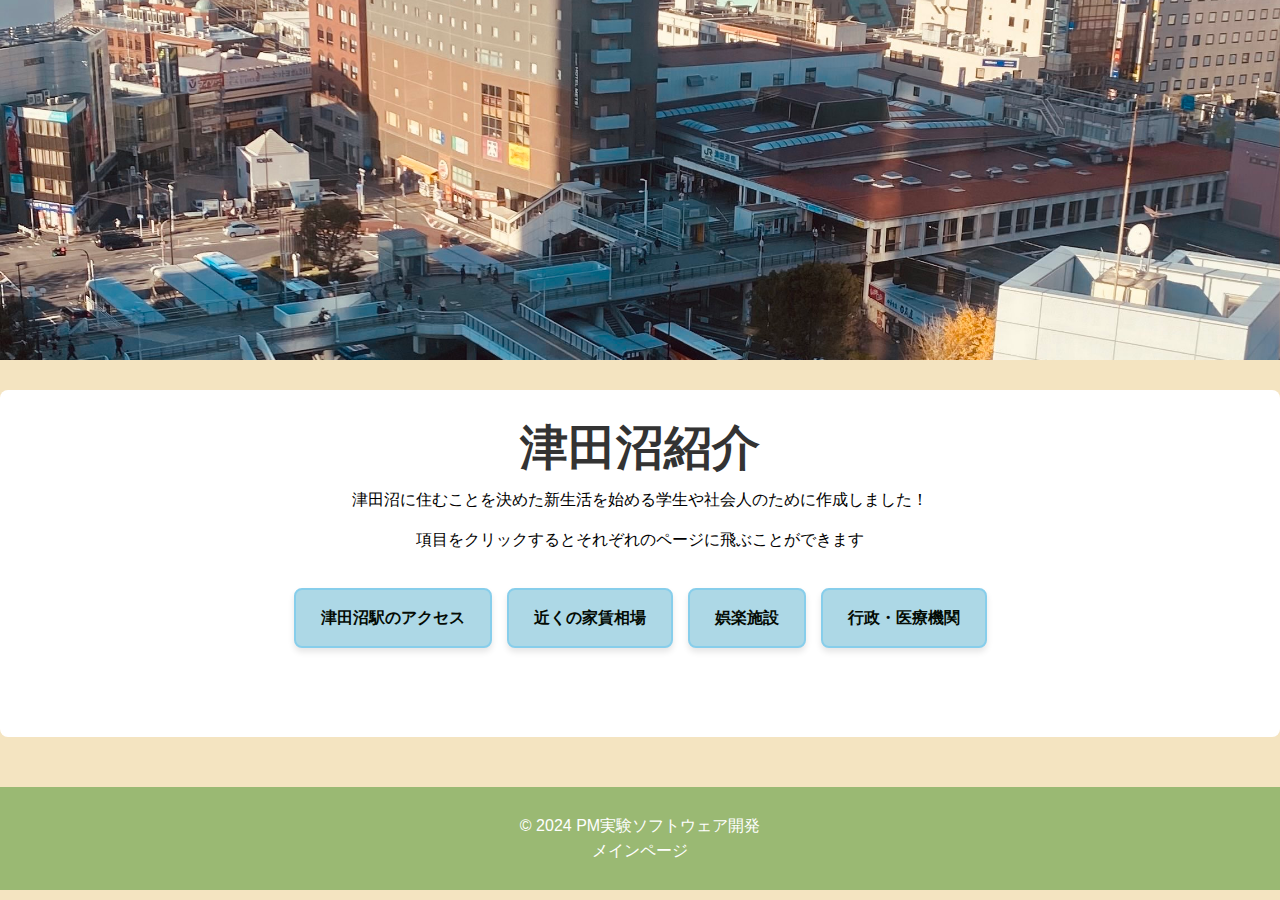
<file: htdocs/index.html>
<!DOCTYPE html>
<html lang="ja">

<head>
    <meta charset="UTF-8">
    <title>PM実験用ページ 下田A</title>

    <link rel="stylesheet" href="index.css">

</head>

<body>
    <div class="main-image">
        <img src="景色.jpg" alt="津田沼の景色">
    </div>
    <div class="container">
        <h1>津田沼紹介</h1>
        <p>津田沼に住むことを決めた新生活を始める学生や社会人のために作成しました！
        </p>
        <p>項目をクリックするとそれぞれのページに飛ぶことができます</p>
        <div class="link-buttons">
            <a href="tudanumaeki_2.html" class="button">津田沼駅のアクセス</a>
            <a href="yatin.html" class="button">近くの家賃相場</a>
            <a href="goraku.html" class="button">娯楽施設</a>
            <a href="ss.html" class="button">行政・医療機関</a>
        </div>
    </div>
    <footer>
        <p>&copy; 2024 PM実験ソフトウェア開発 <br>メインページ</p>
    </footer>
</body>

</html>
</file>
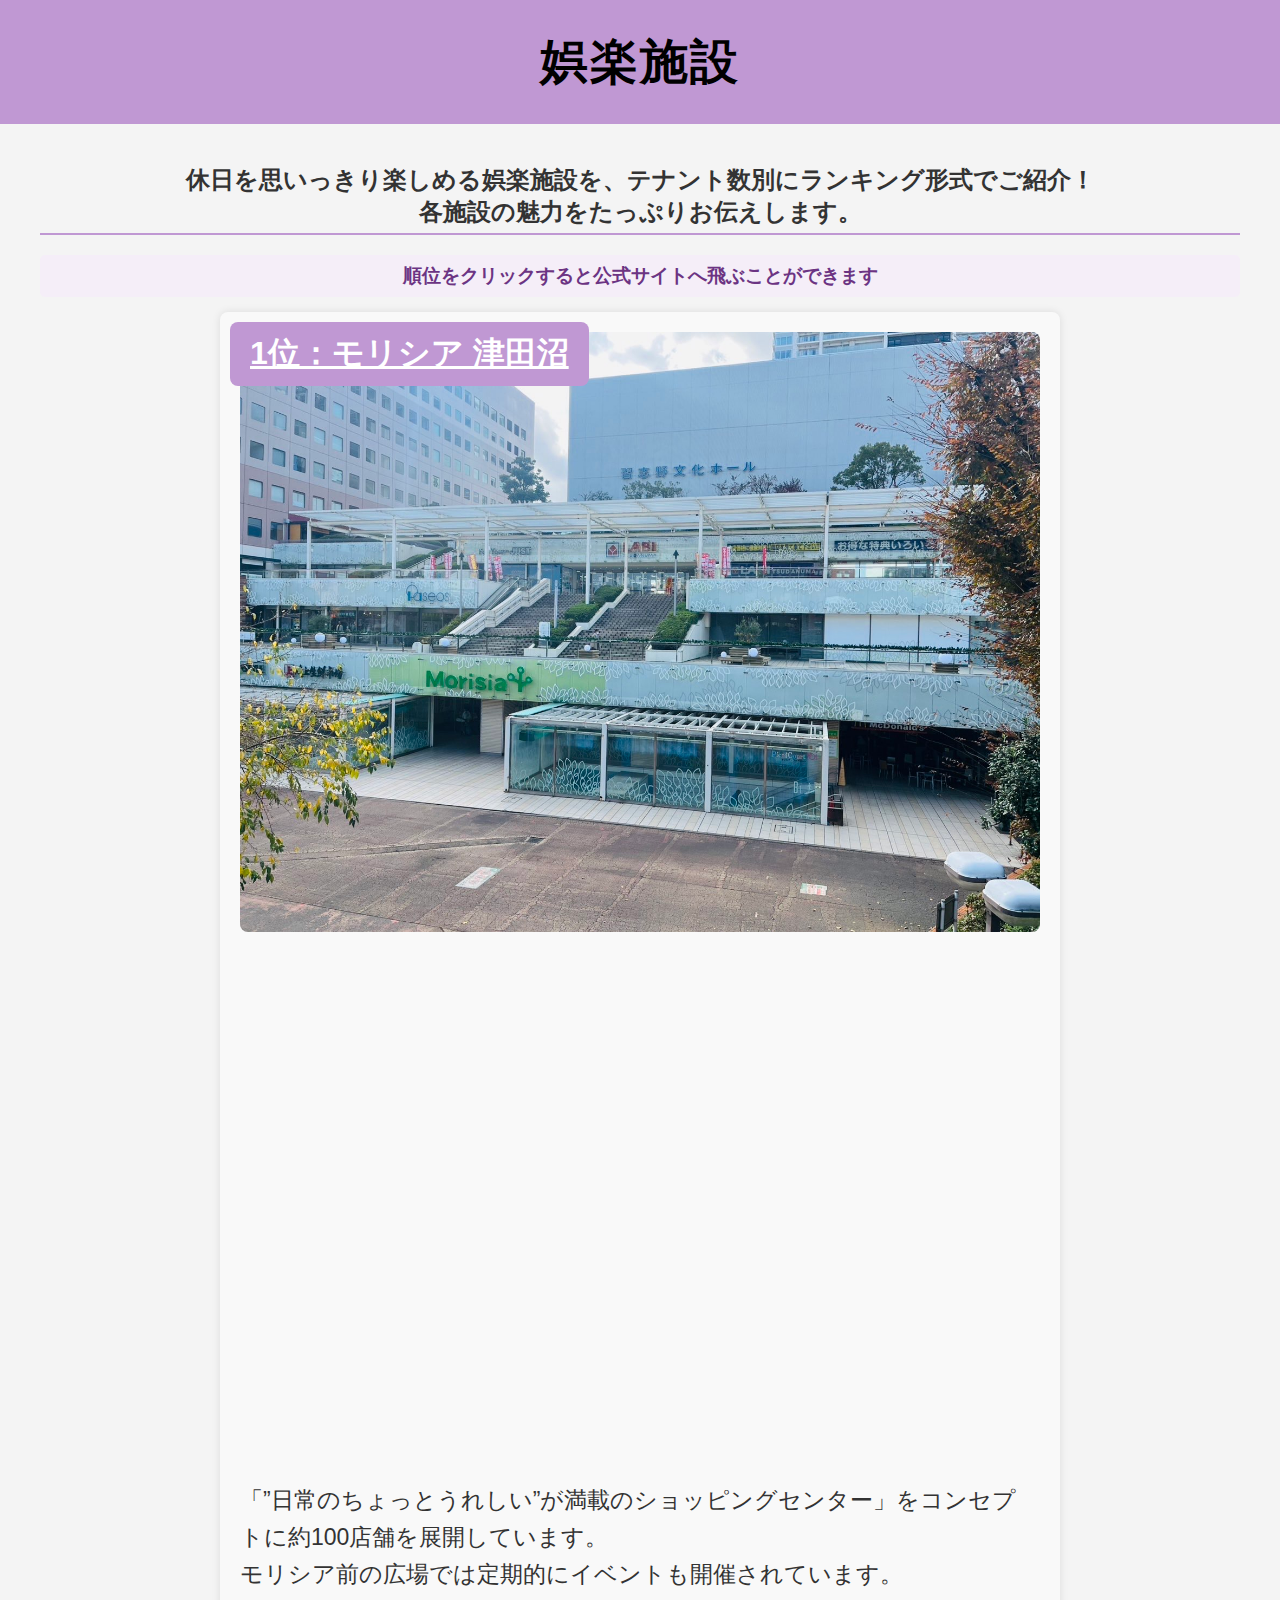
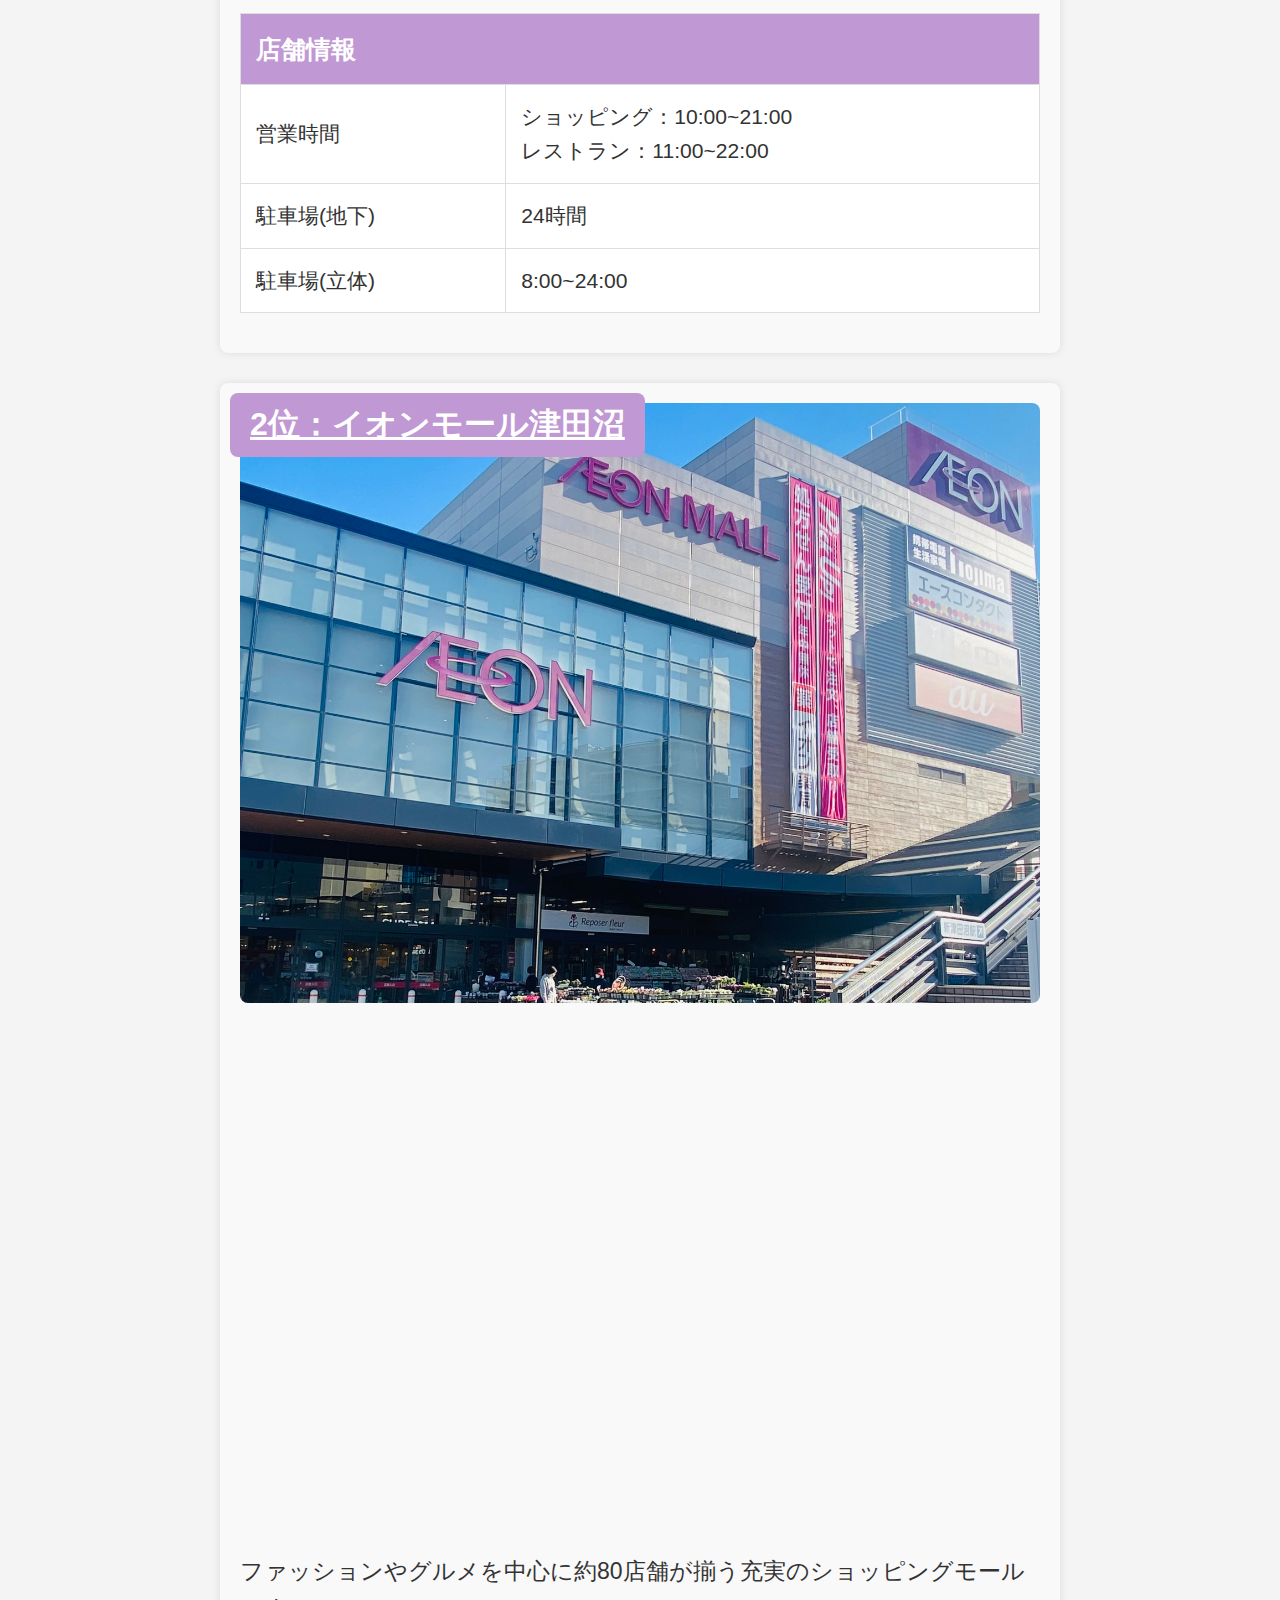
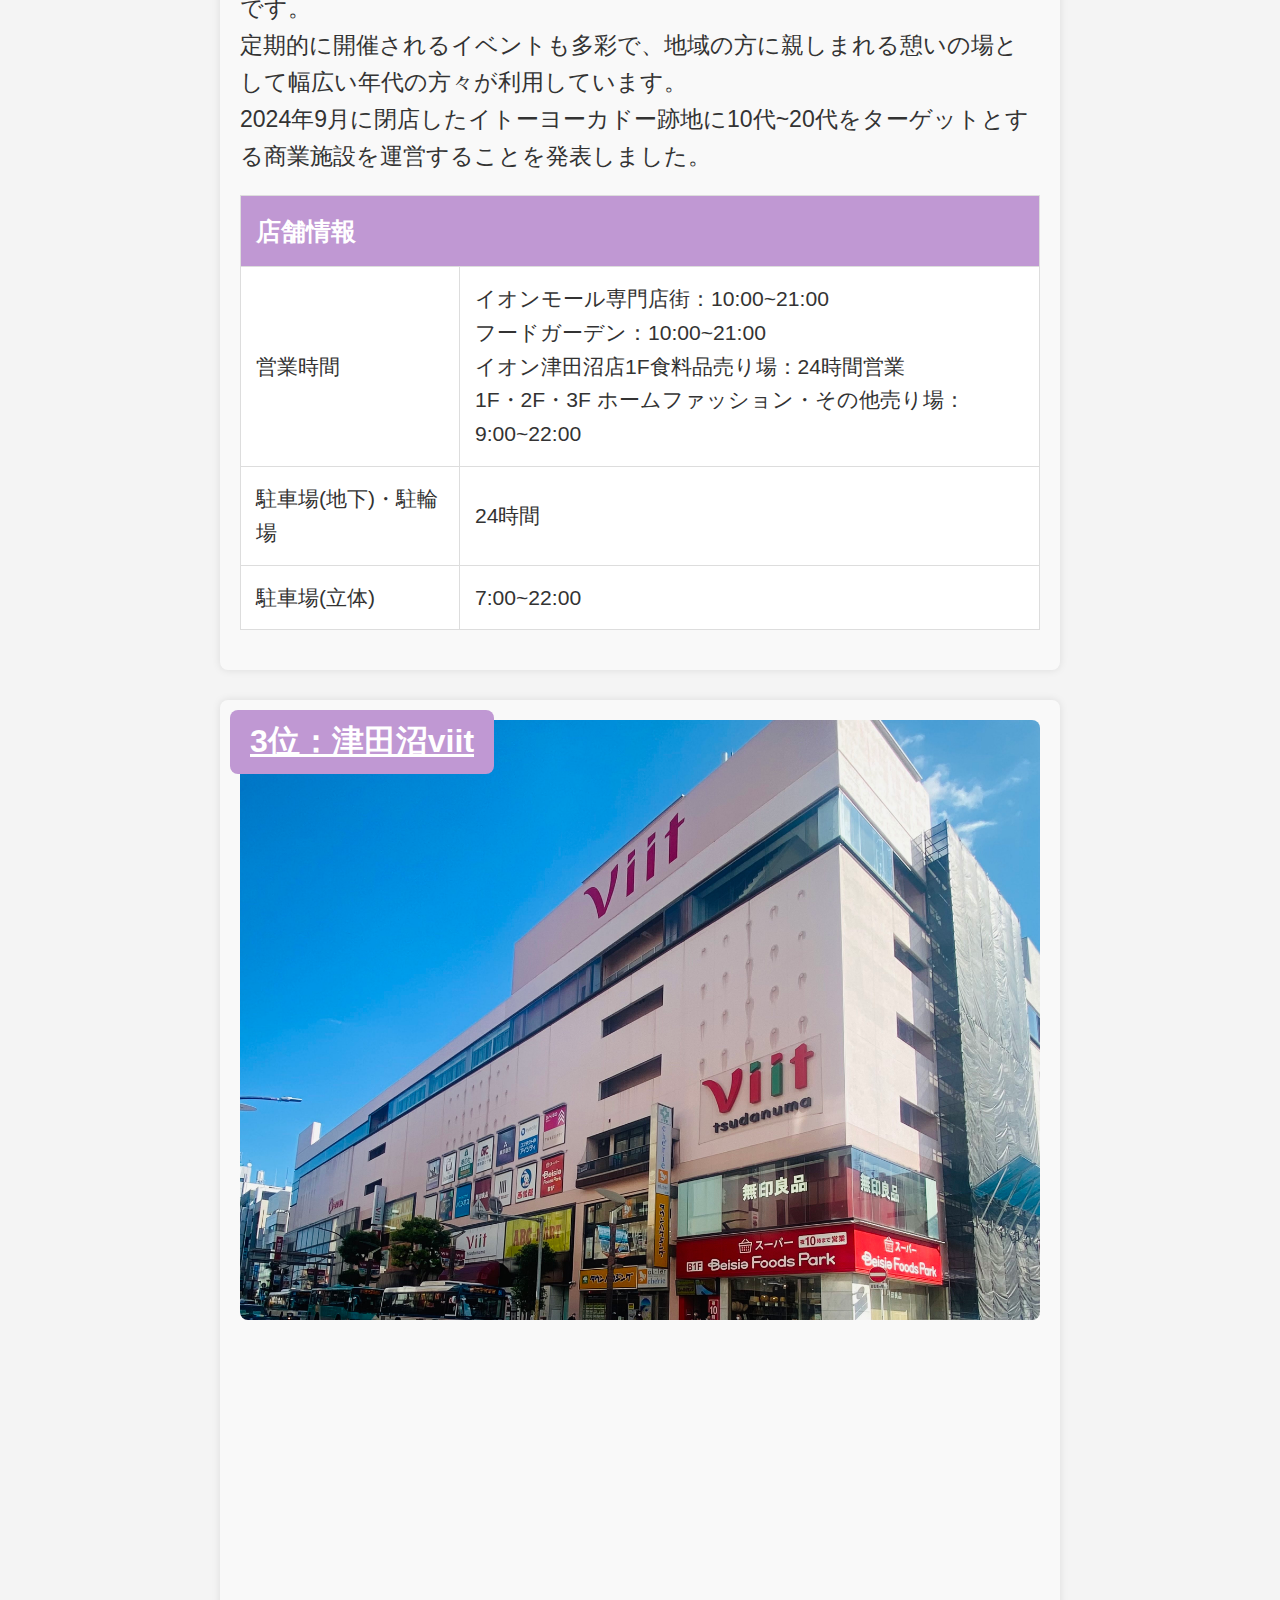
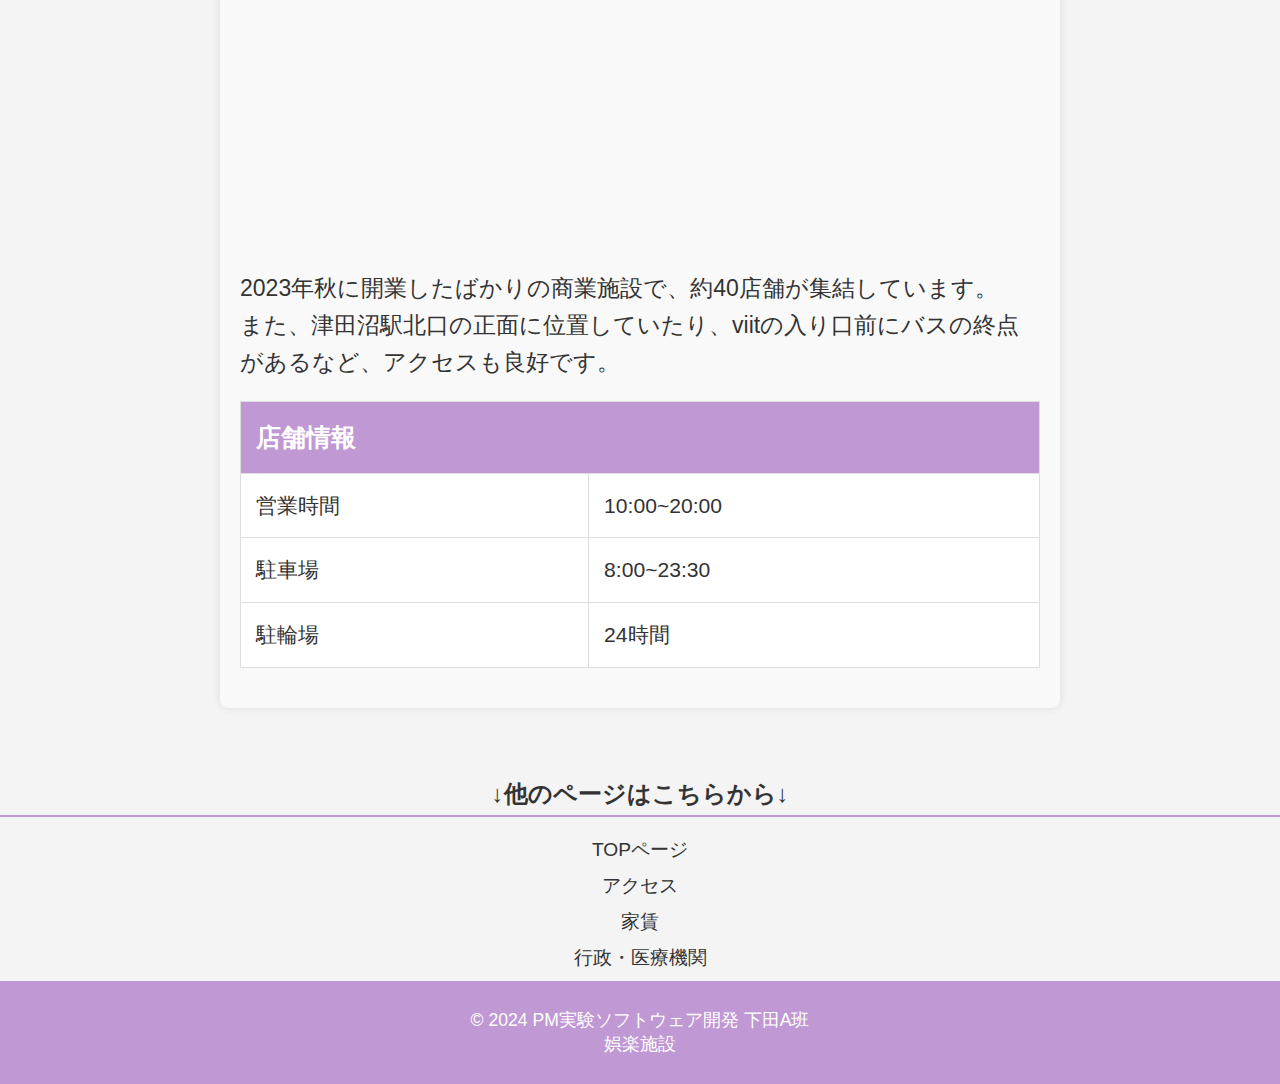
<file: htdocs/goraku.html>
<!DOCTYPE html>
<html lang="ja">

<head>
    <meta charset="UTF-8">
    <meta name="viewport" content="width=device-width, initial-scale=1.0">
    <title>娯楽施設</title>
    <link rel="stylesheet" href="goraku.css"> <!-- 外部CSSファイル -->
</head>

<body>
    <header>
        <h1 class="title">娯楽施設</h1> <!-- タイトル -->
    </header>
    <main>
        <section id="description">
            <h2>休日を思いっきり楽しめる娯楽施設を、テナント数別にランキング形式でご紹介！<br>各施設の魅力をたっぷりお伝えします。</h2>
            <p class="jump-info">順位をクリックすると公式サイトへ飛ぶことができます</p>
            <ul>
                <li>
                    <div class="ranking-item">
                        <a href="https://morisia.com/" target="_blank" class="rank">1位：モリシア 津田沼</a>
                        <img src="morisia.jpg" alt="モリシア" width="600" height="500">
                        <iframe
                            src="https://www.google.com/maps/embed?pb=!1m18!1m12!1m3!1d3240.487401063292!2d140.01646357632708!3d35.689621772584694!2m3!1f0!2f0!3f0!3m2!1i1024!2i768!4f13.1!3m3!1m2!1s0x6022813d496f45b9%3A0x8db2fcd741140f12!2z44Oi44Oq44K344Ki5rSl55Sw5rK8!5e0!3m2!1sja!2sjp!4v1729471284461!5m2!1sja!2sjp"
                            width="500" height="600" style="border:0;" allowfullscreen=""
                            referrerpolicy="no-referrer-when-downgrade"></iframe>
                        <div class="ranking-text">
                            <p>「”日常のちょっとうれしい”が満載のショッピングセンター」をコンセプトに約100店舗を展開しています。<br>モリシア前の広場では定期的にイベントも開催されています。</p>
                            <table class="store-info">
                                <thead>
                                    <tr>
                                        <th colspan="2">店舗情報</th>
                                    </tr>
                                </thead>
                                <tbody>
                                    <tr>
                                        <td>営業時間</td>
                                        <td>ショッピング：10:00~21:00<br>レストラン：11:00~22:00</td>
                                    </tr>
                                    <tr>
                                        <td>駐車場(地下)</td>
                                        <td>24時間</td>
                                    </tr>
                                    <tr>
                                        <td>駐車場(立体)</td>
                                        <td>8:00~24:00</td>
                                    </tr>
                                </tbody>
                            </table>

                        </div>
                    </div>
                </li>
                <li>
                    <div class="ranking-item">
                        <a href="https://www.aeon.jp/sc/tsudanuma/" target="_blank" class="rank">2位：イオンモール津田沼</a>
                        <img src="イオン.jpg" alt="イオン写真" width="600" height="500">
                        <iframe
                            src="https://www.google.com/maps/embed?pb=!1m18!1m12!1m3!1d3240.4607489487844!2d140.02500003077472!3d35.69027782068817!2m3!1f0!2f0!3f0!3m2!1i1024!2i768!4f13.1!3m3!1m2!1s0x60228024332470a5%3A0xe24f6d48be58cc73!2z44Kk44Kq44Oz44Oi44O844Or5rSl55Sw5rK8!5e0!3m2!1sja!2sjp!4v1732863201514!5m2!1sja!2sjp"
                            width="500" height="500" style="border:0;" allowfullscreen=""
                            referrerpolicy="no-referrer-when-downgrade"></iframe>
                        <div class="ranking-text">
                            <p>ファッションやグルメを中心に約80店舗が揃う充実のショッピングモールです。<br>定期的に開催されるイベントも多彩で、地域の方に親しまれる憩いの場として幅広い年代の方々が利用しています。<br>2024年9月に閉店したイトーヨーカドー跡地に10代~20代をターゲットとする商業施設を運営することを発表しました。
                            </p>
                            <table class="store-info">
                                <thead>
                                    <tr>
                                        <th colspan="2">店舗情報</th>
                                    </tr>
                                </thead>
                                <tbody>
                                    <tr>
                                        <td>営業時間</td>
                                        <td>イオンモール専門店街：10:00~21:00<br>フードガーデン：10:00~21:00<br>イオン津田沼店1F食料品売り場：24時間営業<br>1F・2F・3F
                                            ホームファッション・その他売り場：9:00~22:00</td>
                                    </tr>
                                    <tr>
                                        <td>駐車場(地下)・駐輪場</td>
                                        <td>24時間</td>
                                    </tr>
                                    <tr>
                                        <td>駐車場(立体)</td>
                                        <td>7:00~22:00</td>
                                    </tr>
                                </tbody>
                            </table>
                        </div>
                    </div>
                </li>
                <li>
                    <div class="ranking-item">
                        <a href="https://tsudanuma-viit.jp/" target="_blank" class="rank">3位：津田沼viit</a>
                        <img src="viit.jpg" alt="津田沼viit" width="600" height="500">
                        <iframe
                            src="https://www.google.com/maps/embed?pb=!1m18!1m12!1m3!1d3240.379338154505!2d140.01722278903617!3d35.6922817018928!2m3!1f0!2f0!3f0!3m2!1i1024!2i768!4f13.1!3m3!1m2!1s0x60228137b86f7649%3A0x610998cd2c14f0a1!2z5rSl55Sw5rK844OT44O844OI!5e0!3m2!1sja!2sjp!4v1732863382714!5m2!1sja!2sjp"
                            width="500" height="500" style="border:0;" allowfullscreen=""
                            referrerpolicy="no-referrer-when-downgrade"></iframe>
                        <div class="ranking-text">
                            <p>2023年秋に開業したばかりの商業施設で、約40店舗が集結しています。<br>また、津田沼駅北口の正面に位置していたり、viitの入り口前にバスの終点があるなど、アクセスも良好です。
                            </p>

                            <table class="store-info">
                                <thead>
                                    <tr>
                                        <th colspan="2">店舗情報</th>
                                    </tr>
                                </thead>
                                <tbody>
                                    <tr>
                                        <td>営業時間</td>
                                        <td>10:00~20:00</td>
                                    </tr>
                                    <tr>
                                        <td>駐車場</td>
                                        <td>8:00~23:30</td>
                                    </tr>
                                    <tr>
                                        <td>駐輪場</td>
                                        <td>24時間</td>
                                    </tr>
                                </tbody>
                            </table>


                        </div>
                    </div>
                </li>
            </ul>
        </section>
    </main>

    <section id="other-rankings">
        <h2>↓他のページはこちらから↓</h2> <!-- 他の情報のURLリストタイトル -->
        <ul>
            <li><a href="index.html">TOPページ</a></li>
            <li><a href="tudanumaeki_2.html">アクセス</a></li>
            <li><a href="yatin.html">家賃</a></li>
            <li><a href="ss.html">行政・医療機関</a></li>
        </ul>
    </section>

    <footer>
        <p>&copy; 2024 PM実験ソフトウェア開発 下田A班<br>娯楽施設</p>
    </footer>
</body>

</html>
</file>
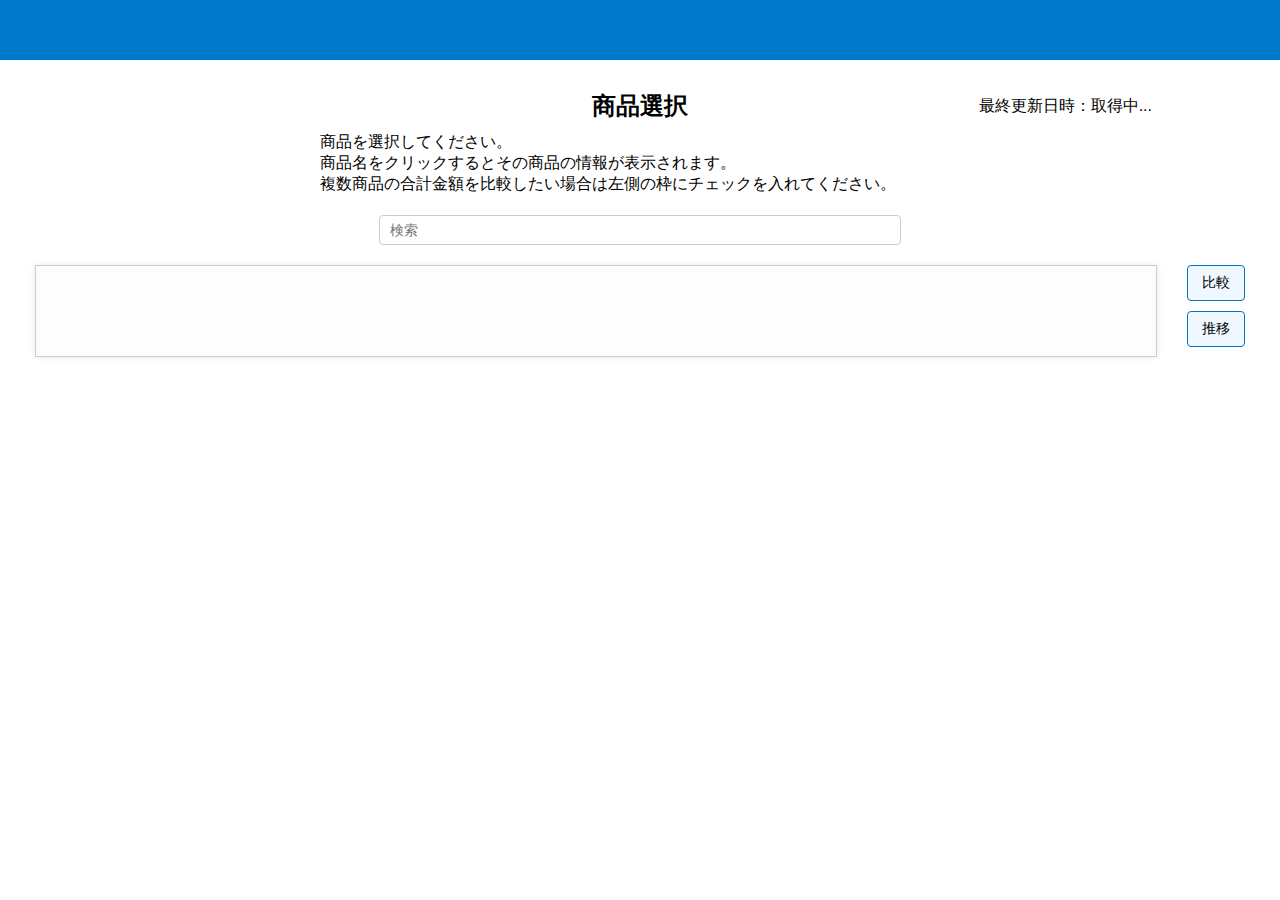
<file: htdocs/select.html>
<!DOCTYPE html>
<html lang="ja">
<head>
  <meta charset="UTF-8">
  <title>商品選択</title>
  <link rel="stylesheet" href="select.css">
  <script>
    let selectedFromURL = [];

    function fetchProducts() {
      const keyword = document.getElementById('searchBox').value;

      const xhr = new XMLHttpRequest();
      xhr.open("GET", "select.php?keyword=" + encodeURIComponent(keyword), true);
      xhr.onreadystatechange = function () {
        if (xhr.readyState === 4 && xhr.status === 200) {
          const response = JSON.parse(xhr.responseText);
          renderTable(response.products);
          renderUpdateDate(response.latest_updated_at);
        }
      };
      xhr.send();
    }

    function renderTable(data) {
      const tableDiv = document.getElementById("tableBox");

      if (!Array.isArray(data)) {
        tableDiv.innerHTML = "<p>データ形式が不正です</p>";
        return;
      }

      if (data.length === 0) {
        tableDiv.innerHTML = "<p>商品が見つかりませんでした</p>";
        return;
      }

      let html = "<table><tr><th></th><th>商品名</th></tr>";
      for (let item of data) {
        const isChecked = selectedFromURL.includes(item.id.toString()) ? "checked" : "";
        html += `<tr>
          <td><input type='checkbox' name='product[]' value='${item.id}' ${isChecked}></td>
          <td>${item.name}</td>
        </tr>`;
      }
      html += "</table>";
      tableDiv.innerHTML = html;
    }

    function renderUpdateDate(datetime) {
      const updateDiv = document.getElementById("updateDate");
      if (datetime) {
        const date = new Date(datetime);
        const formatted = date.getFullYear() + '/' +
          String(date.getMonth() + 1).padStart(2, '0') + '/' +
          String(date.getDate()).padStart(2, '0') + ' ' +
          String(date.getHours()).padStart(2, '0') + ':' +
          String(date.getMinutes()).padStart(2, '0');
        updateDiv.textContent = "最終更新日時：" + formatted;
      } else {
        updateDiv.textContent = "最終更新日時：取得できません";
      }
    }

    function handleCompare() {
      const checkboxes = document.querySelectorAll("input[name='product[]']:checked");
      const selectedIds = Array.from(checkboxes).map(cb => cb.value);

      if (selectedIds.length === 0) {
        alert("商品を1つ以上選択してください。");
        return;
      }

      if (selectedIds.length === 1) {
        const params = `id1=${selectedIds[0]}&id=${selectedIds[0]}`;
        window.location.href = `details.php?${params}`;
      } else {
        const params = selectedIds.map((id, index) => `id${index + 1}=${id}`).join("&");
        window.location.href = `sum.html?${params}`;
      }
    }

    function handletrend() {
      const checkboxes = document.querySelectorAll("input[name='product[]']:checked");
      const selectedIds = Array.from(checkboxes).map(cb => cb.value);

      if (selectedIds.length === 0) {
        alert("商品を1つ以上選択してください。");
        return;
      }

      const params = selectedIds.map((id, index) => `id${index + 1}=${id}`).join("&");
      window.location.href = `trend.php?${params}`;
    }

    function extractSelectedIdsFromURL() {
      const params = new URLSearchParams(window.location.search);
      selectedFromURL = [];
      for (const [key, value] of params.entries()) {
        if (/^id\d+$/.test(key)) {
          selectedFromURL.push(value);
        }
      }
    }

    window.onload = function () {
      extractSelectedIdsFromURL();
      fetchProducts();
    };
  </script>
</head>
<body>
  <div class="header-bar"></div>
  <div class="header-container">
    <h2>商品選択</h2>
    <div id="updateDate">最終更新日時：取得中...</div>
  </div>

  <p>
    商品を選択してください。<br>
    商品名をクリックするとその商品の情報が表示されます。<br>
    複数商品の合計金額を比較したい場合は左側の枠にチェックを入れてください。
  </p>

  <div class="search-container">
    <input type="text" id="searchBox" onkeyup="fetchProducts()" placeholder="検索">
  </div>

  <div class="table-wrapper">
    <div class="table-box table-scrollable" id="tableBox">
      <!-- JSで表がここに描画されます -->
    </div>
    <div class="button-area">
      <button onclick="handleCompare()">比較</button>
      <button onclick="handletrend()">推移</button>
    </div>
  </div>
</body>
</html>
</file>
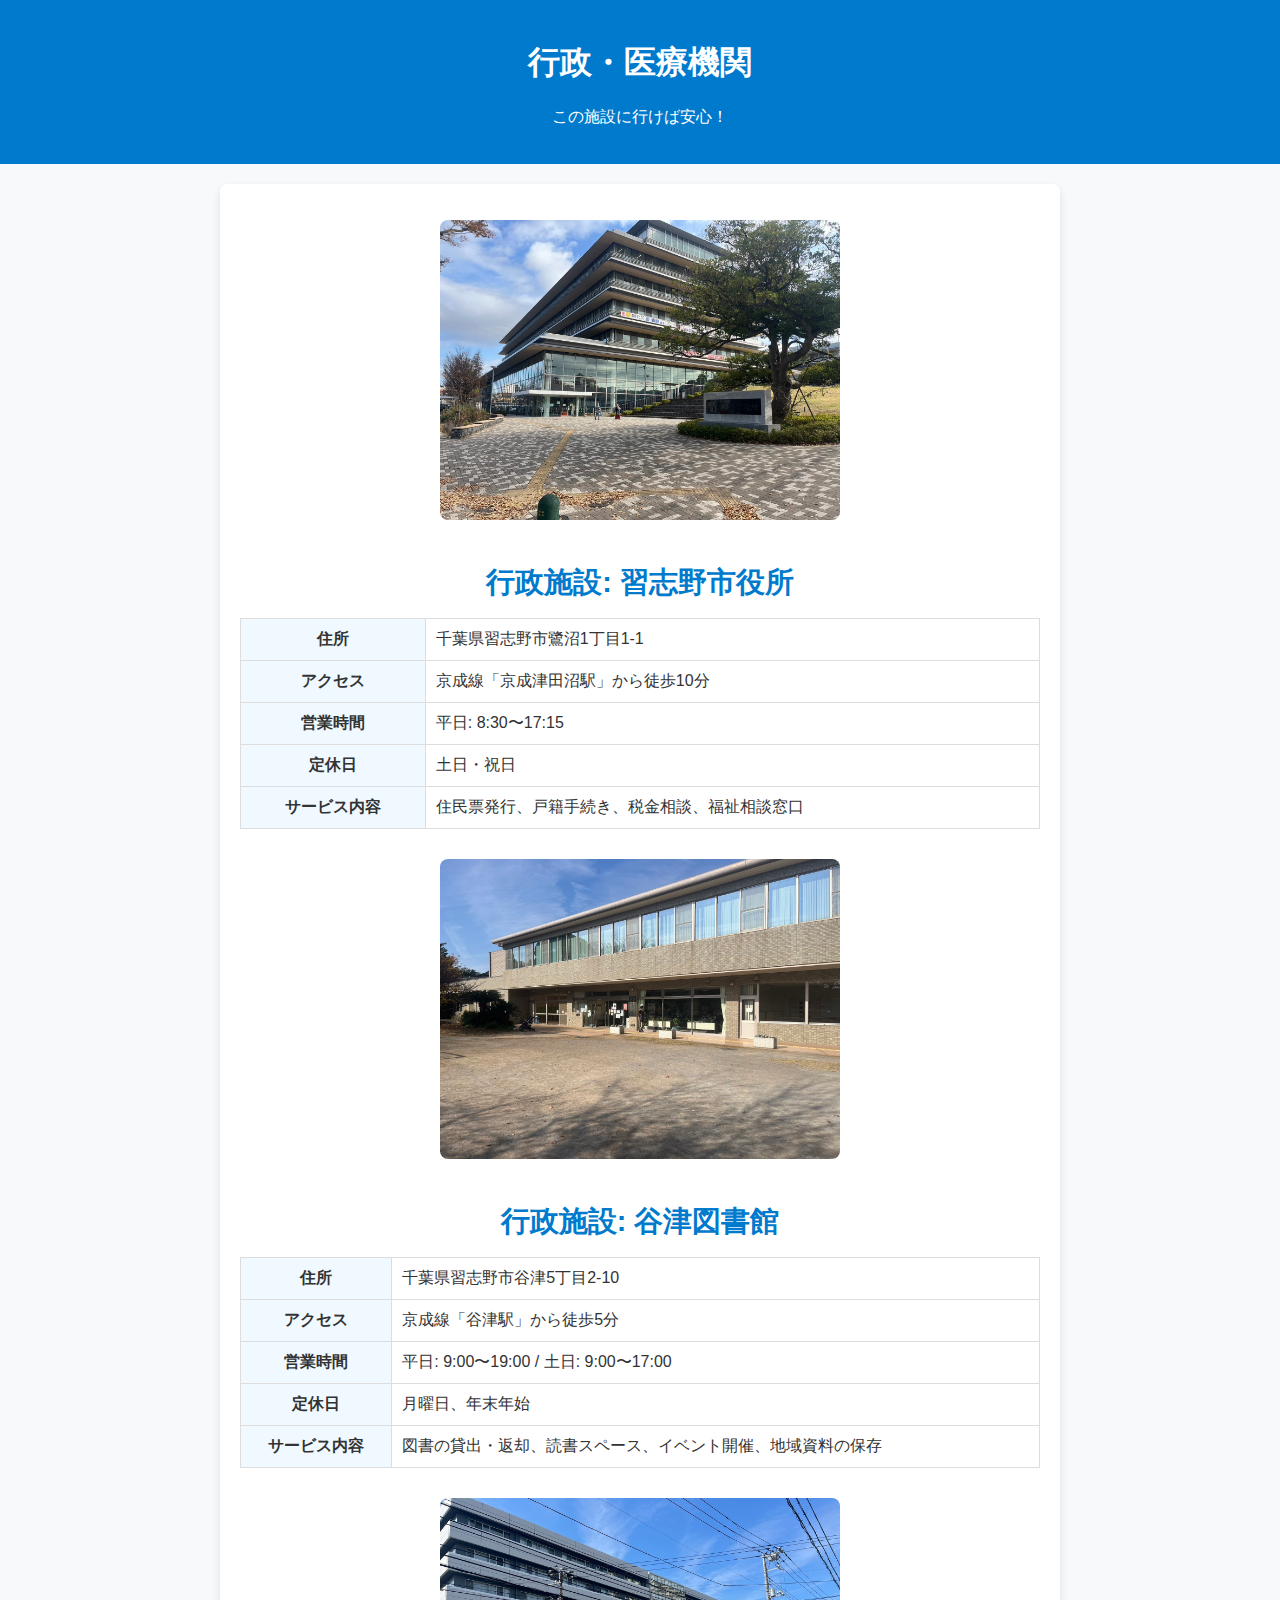
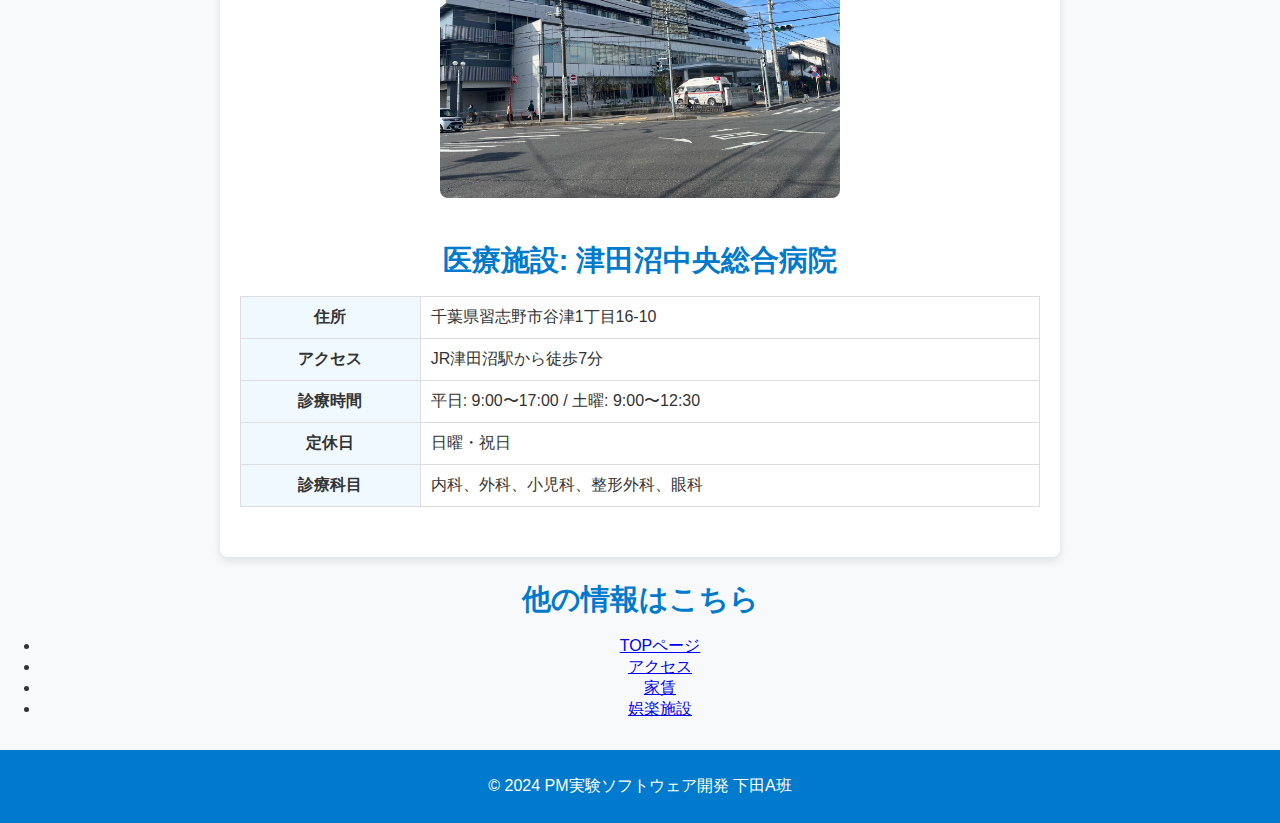
<file: htdocs/ss.html>
<!DOCTYPE html>
<html lang="ja">
<head>
    <meta charset="UTF-8">
    <meta name="viewport" content="width=device-width, initial-scale=1.0">
    <title>行政・医療機関</title>
    <link rel="stylesheet" href="ss.css">
</head>
<body>
    <header>
        <h1>行政・医療機関</h1>
    
        <p>この施設に行けば安心！</p>
    </header>
    <main>
        <figure>
            <img src="images/S__31006728.jpg" alt="習志野市役所">
        </figure>
        <!-- 習志野市役所 -->
        <section>
            <h2>行政施設: 習志野市役所</h2>
            <table>
                <tr>
                    <th>住所</th>
                    <td>千葉県習志野市鷺沼1丁目1-1</td>
                </tr>
                <tr>
                    <th>アクセス</th>
                    <td>京成線「京成津田沼駅」から徒歩10分</td>
                </tr>
                <tr>
                    <th>営業時間</th>
                    <td>平日: 8:30〜17:15</td>
                </tr>
                <tr>
                    <th>定休日</th>
                    <td>土日・祝日</td>
                </tr>
                <tr>
                    <th>サービス内容</th>
                    <td>住民票発行、戸籍手続き、税金相談、福祉相談窓口</td>
                </tr>
            </table>
        </section>

        <!-- 谷津図書館 -->
        <section>
            <figure>
                <img src="images/S__31006725.jpg" alt="谷津図書館">
            </figure>
            <h2>行政施設: 谷津図書館</h2>
            <table>
                <tr>
                    <th>住所</th>
                    <td>千葉県習志野市谷津5丁目2-10</td>
                </tr>
                <tr>
                    <th>アクセス</th>
                    <td>京成線「谷津駅」から徒歩5分</td>
                </tr>
                <tr>
                    <th>営業時間</th>
                    <td>平日: 9:00〜19:00 / 土日: 9:00〜17:00</td>
                </tr>
                <tr>
                    <th>定休日</th>
                    <td>月曜日、年末年始</td>
                </tr>
                <tr>
                    <th>サービス内容</th>
                    <td>図書の貸出・返却、読書スペース、イベント開催、地域資料の保存</td>
                </tr>
            </table>
        </section>

        <!-- 津田沼中央総合病院 -->
        <section>
            <figure>
                <img src="images/S__31006727.jpg" alt="津田沼中央総合病院">
            </figure>
            <h2>医療施設: 津田沼中央総合病院</h2>
            <table>
                <tr>
                    <th>住所</th>
                    <td>千葉県習志野市谷津1丁目16-10</td>
                </tr>
                <tr>
                    <th>アクセス</th>
                    <td>JR津田沼駅から徒歩7分</td>
                </tr>
                <tr>
                    <th>診療時間</th>
                    <td>平日: 9:00〜17:00 / 土曜: 9:00〜12:30</td>
                </tr>
                <tr>
                    <th>定休日</th>
                    <td>日曜・祝日</td>
                </tr>
                <tr>
                    <th>診療科目</th>
                    <td>内科、外科、小児科、整形外科、眼科</td>
                </tr>
            </table>
        </section>
    </main>
    <section id="other-rankings">
        <h2>他の情報はこちら</h2> <!-- 他の情報のURLリストタイトル -->
        <ul><li><a href="index.html">TOPページ</a></li>
            <li><a href="tudanumaeki_2.html">アクセス</a></li>
            <li><a href="yatin.html">家賃</a></li>
            <li><a href="goraku.html">娯楽施設</a></li>
        </ul>
    </section>
    <footer>
        <p>&copy; 2024 PM実験ソフトウェア開発 下田A班 </p>
    </footer>
</body>
</html>
</file>
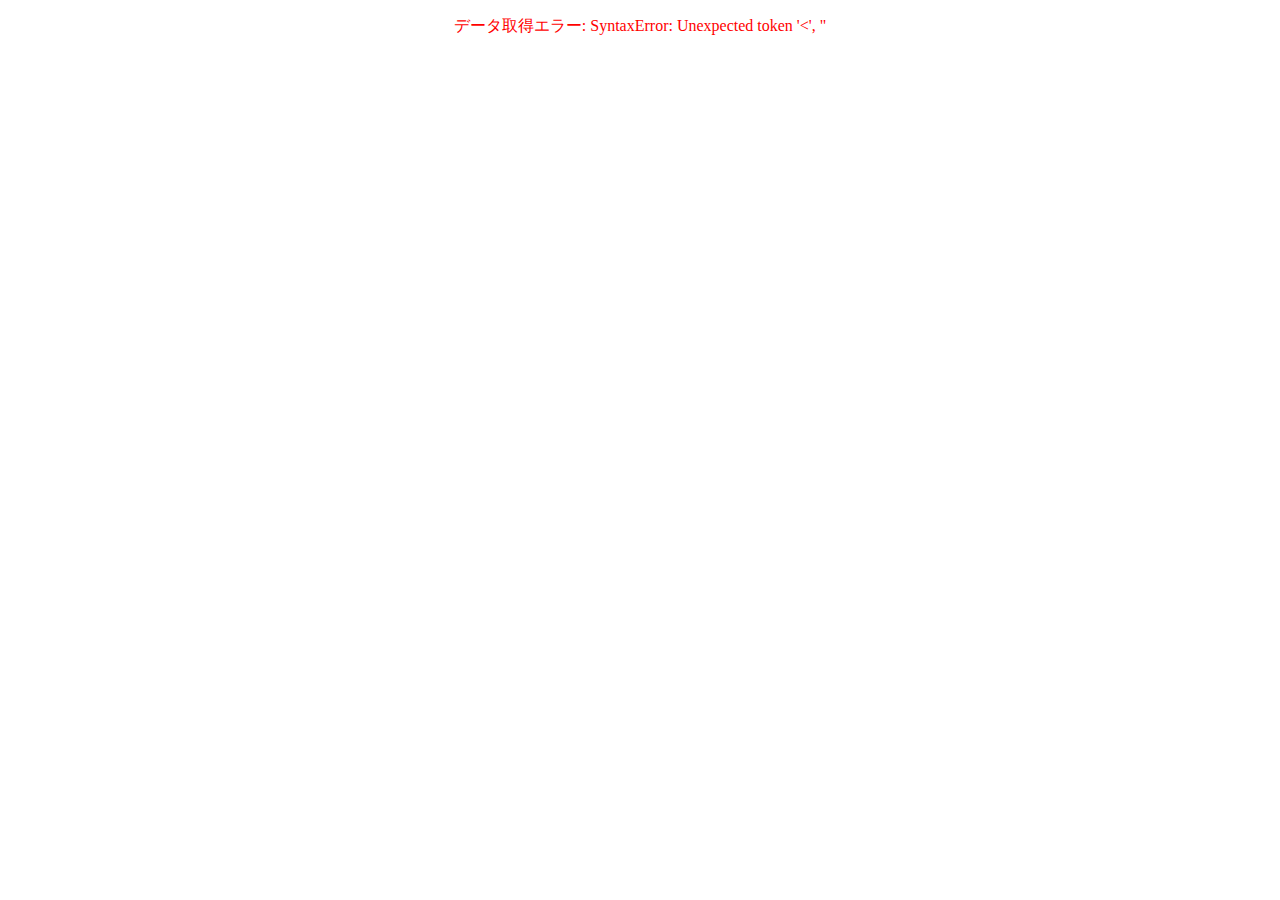
<file: htdocs/sum.html>
<!DOCTYPE html>
<html lang="ja">
<head>
    <meta charset="UTF-8">
    <title>価格比較</title>
    <style>
        body { margin: 0; }
        /* 一番上の青帯 */
        .header-bar {
            width: 100%;              /* 修正: 横幅を画面いっぱいに */
            height: 60px;
            background-color: #007acc;
        }

        /* タイトル中央 + 最終更新日時右寄せ配置 */
        .header-container {
            position: relative;       /* updateDateの絶対位置の基準 */
            text-align: center;       /* h2中央揃え */
            margin-top: 30px;
            margin-bottom: 20px;
        }

        .header-container h2 {
            margin: 0;
            font-size: 24px;
            font-weight: bold;
        }

        #updateDate {
            position: absolute;
            right: 10%;               /* 画面右から10%の位置に配置 */
            top: 50%;                 /* 垂直中央配置 */
            transform: translateY(-50%);
            font-size: 16px;
            color: #555;
            white-space: nowrap;      /* 折り返し防止 */
        }

        /* 戻るリンク */
        .back-link {
            position: absolute;
            top: 60px;
            left: 20px;
            text-decoration: none;
            color: #007acc;
            font-size: 18px;
            padding: 8px 12px;
            border-radius: 5px;
        }

        .back-link:hover {
            background-color: #e0e0e0;
        }

        /* 選択商品部分 */
        .selected-products {
            text-align: center;
            font-size: 18px;
            margin-bottom: 20px;
        }

        /* テーブルスタイル */
        table {
            width: 600%;
            max-width: 1000px;
            margin: 0 auto 20px auto;
            border-collapse: collapse;
            background-color: #fff;
        }

        th, td {
            border: 1px solid #ccc;
            padding: 10px;
            text-align: center;
            font-size: 16px;
        }

        th {
            background-color: #f0f0f0;
        }

        .sort-link {
            color: #007acc;
            text-decoration: none;
            font-weight: bold;
        }

        .sort-link:hover {
            text-decoration: underline;
        }
    </style>
</head>
<body>

<div class="header-bar"></div>

<a href="#" id="back-link" class="back-link">← 戻る</a>

<div class="header-container">
    <h2>合計金額比較</h2>
    <div id="updateDate"></div>
</div>

<p class="selected-products" id="selected-products"></p>

<table id="price-table">
    <thead>
        <tr>
            <th>店舗名</th>
            <th><a href="#" id="sort-link" class="sort-link">合計金額</a></th>
            <th>送料・手数料</th>
        </tr>
    </thead>
    <tbody id="table-body"></tbody>
</table>

<script>
async function loadData(order = 'asc') {
    const params = new URLSearchParams(window.location.search);
    params.set('order', order);

    try {
        const response = await fetch('sum.php?' + params.toString());
        const data = await response.json();

        if (data.error) {
            document.body.innerHTML = '<p style="text-align:center;color:red;">' + data.error + '</p>';
            return;
        }

        document.getElementById('updateDate').textContent = '最終更新: ' + data.lastUpdated;
        document.getElementById('selected-products').textContent = data.productNames.join(' + ');

        const tbody = document.getElementById('table-body');
        tbody.innerHTML = '';
        data.storePrices.forEach(row => {
            const tr = document.createElement('tr');
            tr.innerHTML = `
                <td>${row.store_name}</td>
                <td>¥${Number(row.total_price).toLocaleString()}</td>
                <td>${row.shipping_fee === 0 ? '無料' : '¥' + Number(row.shipping_fee).toLocaleString()}</td>
            `;
            tbody.appendChild(tr);
        });

        const backLink = document.getElementById('back-link');
        const currentParams = new URLSearchParams(window.location.search);
        let ids = [];
        for (const [key, value] of currentParams.entries()) {
            if (/^id\d+$/.test(key)) {
                ids.push(`${key}=${value}`);
            }
        }
        backLink.href = "select.html" + (ids.length > 0 ? "?" + ids.join("&") : "");

        const sortLink = document.getElementById('sort-link');
        sortLink.innerHTML = '合計金額 ' + (data.order === 'asc' ? '▽' : '△');
        sortLink.href = '?' + params.toString().replace('order=' + data.order, 'order=' + data.nextOrder);
        sortLink.onclick = (e) => {
            e.preventDefault();
            loadData(data.nextOrder);
        };

    } catch (error) {
        document.body.innerHTML = '<p style="text-align:center;color:red;">データ取得エラー: ' + error + '</p>';
    }
}

loadData();
</script>

</body>
</html>
</file>
<file: htdocs/index.css>
/* ベーススタイル */
body {
    background-color: #f4e4c1; /* サンドベージュ */
    font-family: Arial, sans-serif;
    font-size: 16px;
    margin: 0;
    padding: 0;
    line-height: 1.6;
    display: flex;
    flex-direction: column;
    min-height: 100vh; /* ページ全体の高さを100%に */
}

/* メイン画像 */
.main-image img {
    width: 100vw; /* ビューポート全体の横幅に広げる */
    height: 40vh; /* 固定の高さを指定 */
    object-fit: cover; /* 画像を切り取って高さに収める */
    display: block; /* ブロック要素として扱う */
    margin: 0; /* 余白を消す */
    margin-bottom: 30px; /* 画像と下のコンテナの間に隙間を作る */
}

/* コンテナ */
.container {
    display: flex;
    flex-direction: column;
    align-items: center;
    padding: 20px;
    width: 100%;
    max-width: 100vw;
    margin: 0;
    padding: 20px;
    background-color: #fff; /* 白背景で内容を目立たせる */
    border-radius: 8px;
    box-shadow: none;
    flex: 1 0 auto;
    overflow: hidden;
    margin-bottom: 30px; /* コンテナとフッターの間に隙間を作る */
    box-sizing: border-box;
    z-index: 1;
}

/* 内部コンテンツの最大幅を制限 */
.container > * {
    max-width: 800px;
    width: 90%;
    margin: 0 auto;
}

/* 見出し */
h1 {
    font-size: 3em;
    margin-bottom: 15px;
    color: #333;
    text-align: center;
}

/* 段落 */
.container p {
    margin-bottom: 15px;
    text-align: center;
}

/* リンクリスト */
.container ul {
    list-style: none;
    padding: 0;
    width: 100%;
    text-align: center;
}

.container li {
    margin: 10px 0;
}

.container a {
    text-decoration: none;
    color: #3498db;
    font-weight: bold;
    transition: color 0.3s ease;
}

.container a:hover {
    color: #1abc9c;
}

/* ボタンリンクのスタイル */
.link-buttons {
    display: flex;
    flex-wrap: wrap; /* 必要に応じて折り返し */
    gap: 15px;
    justify-content: center; /* センター揃え */
    margin-top: 20px;
}

.link-buttons .button {
    display: block;
    padding: 15px 25px;
    text-align: center;
    text-decoration: none;
    color: #040b04;
    background-color: #add8e6; /* パステルブルー */
    border: 2px solid #87ceeb; /* ライトブルー */
    border-radius: 8px;
    font-size: 1em;
    font-weight: bold;
    transition: transform 0.2s, background-color 0.3s;
    box-shadow: 0 4px 6px rgba(0, 0, 0, 0.1);
}

.link-buttons .button:hover {
    background-color: #87ceeb; /* ホバー時のライトブルー */
    color: #fff;
    border-color: #add8e6; /* 枠線の色を調整 */
    transform: scale(1.05); /* ホバー時に少し大きく */
    box-shadow: 0 6px 10px rgba(0, 0, 0, 0.15);
}

/* フッター */
footer {
    text-align: center;
    background-color: #9ab973; /* セージグリーン */
    color: #fff;
    padding: 10px 0;
    margin-top: 20px;
    margin-bottom: 10px; /* コピーライトとページ下部の間に隙間を作る */
    flex-shrink: 0;
    width: 100%;
    box-sizing: border-box;
}

/* レスポンシブ対応: スマホ用 */
@media screen and (max-width: 600px) {
    .link-buttons .button {
        width: 100%; /* スマホではボタンを全幅に */
        font-size: 0.9em;
        padding: 10px 15px;
    }
    .main-image img {
        height: 30vh; /* スマホでは高さを少し小さめに */
        margin-bottom: 15px; /* 画像とコンテナの間の余白を調整 */
    }

    .container {
        margin-bottom: 20px; /* コンテナとフッターの間の余白を調整 */
    }

    footer {
        margin-top: 10px; /* フッターが少し上に来るように */
    }
}

/* レスポンシブ対応 */
@media screen and (max-width: 600px) {
    h1 {
        font-size: 2em;
    }

    .container {
        padding: 10px;
    }

    .container p {
        font-size: 0.9em;
    }

    .container a {
        font-size: 0.9em;
    }
}
</file>
<file: htdocs/goraku.css>
/* ベーススタイル */
.title {
    font-size: 3rem;   /* フォントサイズを大きく */
    font-weight: bold; /* 太字にする */
    color: black;    /* 色はお好みで */
    text-align: center; /* 中央寄せ */
}

body {
    font-family: Arial, sans-serif;
    background-color: #f4f4f4;
    margin: 0;
    padding: 0;
}

header {
    background-color: #c098d3;
    padding: 30px 0;
    text-align: center;
}

header h1 {
    color: black;
    margin: 0;
    font-size: 2.5rem;
    letter-spacing: 2px;
}

li {
    list-style: none; /* 各リスト項目のマーカーを削除 */
}

/* メインコンテンツ */
main {
    margin: 0 auto;
    max-width: 1200px;
    padding: 20px;
    text-align: center;
}

h2 {
    color: #333;
    border-bottom: 2px solid #c098d3;
    padding-bottom: 5px;
    margin-bottom: 20px;
}

p {
    font-size: 1.1em;
    color: #333;
}

ul {
    padding: 0; /* 不要なインデントを削除 */
    margin: 0 auto; /* 中央揃え */
    list-style: none; /* リストのデフォルトスタイルを削除 */
    text-align: center; /* 子要素を中央揃え */
}

/* サイトに飛べますの文章 */
.jump-info {
    font-size: 1.2em; /* 少し大きく */
    color: #6c3483; /* 紫系の色で統一感 */
    font-weight: bold; /* 太字で強調 */
    margin-top: 15px; /* 上の余白 */
    margin-bottom: 15px; /* 下の余白 */
    text-align: center; /* 中央寄せ */
    background-color: #f5eef8; /* 背景色を追加して視認性アップ */
    padding: 8px;
    border-radius: 5px; /* 角を丸くする */
}

/* メディアコンテナ */
.media-container {
    display: flex;
    justify-content: space-between;
    gap: 20px;
    flex-wrap: wrap;
    margin-bottom: 20px;
}

/* 画像と地図を適切に調整 */
.media-container img {
    width: 48%;  /* 画像を横並びにするため、幅を48%に */
    height: auto;
    border-radius: 8px;
}

.media-container iframe {
    width: 48%;  /* 地図も48%で、画像と並べる */
    height: 400px;  /* 高さを指定して、つぶれないように */
    border-radius: 8px;
}

/* ランキングの順位 */
.rank {
    position: absolute;  /* 絶対位置 */
    top: 10px;           /* 左上に表示する*/
    left: 10px;          /* 左端 */
    background-color: #c098d3;
    color: #fff;        /* 文字色 */
    font-size: 2rem;   /* フォントサイズ */
    padding: 10px 20px;   /* パディング */
    border-radius: 8px;  /* 角を丸く */
    font-weight: bold;   /* 太字 */
    text-align: center; /* テキストを中央寄せ */
    z-index: 1;         /* ラベルを全面に表示 */
    text-align: center;
    transition: background-color 0.3s ease, color 0.3s ease; /* 背景色と文字色の変化をスムーズに */
}

.rank:hover {
    background-color: #c098d3; /* カーソル合わせたときの背景色 */
    color: #4a235a;             /* カーソル合わせたときの文字色 */
}

/* ランキングアイテム */
.ranking-item {
    display: flex;
    flex-direction: column;
    align-items: center;
    text-align: center;
    background-color: #f9f9f9;
    padding: 20px;
    border-radius: 8px;
    box-shadow: 0 0 8px rgba(0, 0, 0, 0.1);
    margin: 0 auto;
    margin-bottom: 30px;
    width: 90%;
    max-width: 800px;
    position: relative; /* 親要素に相対位置を指定 */
    overflow: hidden; /* 枠から飛び出ないようにする */
}

/* 画像と地図のサイズ調整 */
.ranking-item img,
.ranking-item iframe {
    width: 100%; /* 枠に合わせて広がる */
    max-width: 100%; /* 最大幅を100%に設定 */
    height: auto; /* 高さは自動調整 */
    border-radius: 8px; /* 角を丸くする */
    display: block;
    margin-bottom: 20px;
}

.ranking-item iframe {
    width: 100%; /* 枠に合わせて広がる */
    height: 500px; /* 高さを指定 */
    border-radius: 8px; /* 角を丸くする */
}

/* ランキングの説明文 */
.ranking-text {
    text-align: left; /* テキストは左寄せ */
    font-size: 1.2em;
    line-height: 1.6;
    margin-bottom: 20px;
    color: #333;
}

/* 地図と店舗情報の間の文章 */
.ranking-text p {
    font-size: 1.2em; /* フォントサイズを拡大 */
    line-height: 1.6; /* 行間を広げて読みやすく */
    margin-top: 10px; /* 上の余白を調整 */
    margin-bottom: 20px; /* 下の余白を調整 */
    color: #333; /* 色を統一 */
}

/* テーブルスタイル */
.store-info {
    width: 100%;
    max-width: 1000px;
    margin: 0 auto;
    margin-top: 20px;
    border-collapse: collapse;
    font-size: 1.1em;
    text-align: left;
}

.store-info th {
    background-color: #c098d3;
    color: white;
    text-align: left;
    padding: 15px;
    font-size: 1.2em;
    border: 1px solid #ddd;
}

.store-info td {
    border: 1px solid #ddd;
    padding: 15px;
    text-align: left;
    background-color: #fff;
}

.store-info tr:nth-child(even) {
    background-color: #f9f9f9;
}

.store-info tr:hover {
    background-color: #f2d9f7;
}

/* 他の情報タイトルを中央揃え */
#other-rankings h2 {
    text-align: center; /* 中央揃え */
    font-size: 1.5em;     /* タイトルを大きく */
    margin-bottom: 20px; /* 下に余白を追加 */
}
/* 他のリンク */
#other-rankings ul {
  list-style: none;
  padding: 0%;
  margin-top: 20px;
  
}
#other-rankings ul li {
    margin-bottom: 10px;
  }
  
#other-rankings ul li a {
    text-decoration: none;
    color: #333;
    font-size: 1.2rem;
  }

  #other-rankings ul li a:hover {
    color: #c098d3; /*カーソルを合わせると色が変化*/
  }

/* フッター */
footer {
    text-align: center;
    background-color: #c098d3;
    color: white ;
    padding: 10px 0;
}

footer p{
    color: white !important;
}

/* スマホ対応 */
@media (max-width: 767px) {
    body {
        font-size: 14px;
    }

    header h1 {
        font-size: 1.8rem;
    }

    .media-container {
        flex-direction: column;
        align-items: center;
        gap: 10px;
    }

    .media-container img,
    .media-container iframe {
        width: 98%;        /* 横幅を100%にして親要素に合わせる */
    }

       /* 地図の高さ調整 */
       .media-container iframe {
        height: 250px;  /* スマホ時は地図の高さを調整 */
    }

    .ranking-item {
        width: 90%; /* スマホでは幅を動的に */
        max-width: 100%; /* 親要素を超えない */
        padding: 10px;
    }

    .store-info {
        font-size: 0.9em; /* スマホではフォントサイズを少し小さく */
        width: 100%;
    }

    .store-info th, 
    .store-info td {
        padding: 10px; /* セル内の余白を調整 */
    }
}
</file>
<file: htdocs/select.css>
body {
  font-family: sans-serif;
  margin: 0;
  padding: 0;
  background-color: #fff;
}

/* タイトル中央 + 最終更新日時右寄せ配置 */
.header-container {
  position: relative;       /* updateDateの絶対位置の基準 */
  text-align: center;       /* h2中央揃え */
  margin-top: 30px;
}

.header-container h2 {
  margin: 0;
}

#updateDate {
  position: absolute;
  right: 10%;               /* 画面右から10%の位置に配置 */
  top: 50%;                 /* 垂直中央配置 */
  transform: translateY(-50%);
  font-size: 16px;
  white-space: nowrap;      /* 折り返し防止 */
}

p {
  font-size: 16px;
  margin: 10px auto 20px auto;
  width: 50%;
}

.search-container {
  display: flex;
  align-items: center;
  justify-content: center;
  margin-bottom: 15px;
  width: 100%;
}

#searchBox {
  width: 100%;
  max-width: 500px;
  padding: 6px 10px;
  font-size: 14px;
  border: 1px solid #ccc;
  border-radius: 4px;
}

/* 表とボタンの配置 */
.table-wrapper {
  display: flex;
  justify-content: center;
  align-items: stretch;     /* 高さ揃え */
  gap: 30px;
  margin-top: 20px;
}

/* 表の見た目とサイズ */
.table-box {
  width: 1100px;
  background: #fdfdfd;
  padding: 10px;
  border: 1px solid #ccc;
  box-shadow: 0 0 6px rgba(0, 0, 0, 0.1);
  display: flex;
  flex-direction: column;
  justify-content: space-between;
}

/* テーブル自体 */
table {
  width: 100%;
  border-collapse: collapse;
}

th, td {
  border: 1px solid #ccc;
  padding: 8px;
  text-align: left;
  font-size: 14px;
}

/* ボタンの配置と見た目 */
.button-area {
  display: flex;
  flex-direction: column;
  justify-content: flex-end; /* 下に寄せる */
  align-items: center;
  gap: 10px;
  align-self: flex-end;
  padding-bottom: 10px;
}

.header-bar {
  width: 100%;
  height: 60px;           /* 好みで高さ調整可 */
  background-color: #007acc;
}

.button-area button {
  padding: 8px 14px;
  font-size: 14px;
  border: 1px solid #0077cc;
  background-color: #f0f8ff;
  border-radius: 4px;
  cursor: pointer;
}

.button-area button:hover {
  background-color: #e0f0ff;
}
</file>
<file: htdocs/ss.css>
body {
    font-family: Arial, sans-serif;
    margin: 0;
    padding: 0;
    background-color: #f8f9fa;
    color: #333;
    text-align: center; 
}


header {
    background-color: #007acc;
    color: white;
    padding: 20px 0;
    text-align: center;
}

/* メインセクション */
main {
    max-width: 800px;
    margin: 20px auto;
    padding: 20px;
    background: white;
    box-shadow: 0 4px 10px rgba(0, 0, 0, 0.1);
    border-radius: 8px;
}

/* セクション */
section {
    margin-bottom: 30px;
}

/* 画像スタイル */
figure img {
    max-width: 100%; /* 親要素の幅に収まるよう調整 */
    max-height: 300px; /* 高さを制限して見やすく */
    height: auto; /* アスペクト比を維持 */
    display: inline-block; /* 中央揃え */
    border-radius: 8px; /* 角を丸める */
    margin: 0 auto 15px; /* 上下の余白を追加 */
}

/* タイトル */
section h2 {
    font-size: 1.8rem;
    color: #007acc;
    margin-bottom: 15px;
}

/* テーブル */
table {
    width: 100%;
    border-collapse: collapse;
    margin: 0 auto; /* テーブルを中央揃え */
}

th, td {
    text-align: left;
    padding: 10px;
    border: 1px solid #ddd;
}

th {
    background-color: #f0f9ff;
    font-weight: bold;
    text-align: center; /* テーブルヘッダーを中央揃え */
}

td {
    background-color: #fff;
}

table tr:hover {
    background-color: #f5f5f5;
}

/* フッター */
footer {
    text-align: center;
    background: #007acc;
    color: white;
    padding: 10px 0;
    margin-top: 20px;
}
</file>
